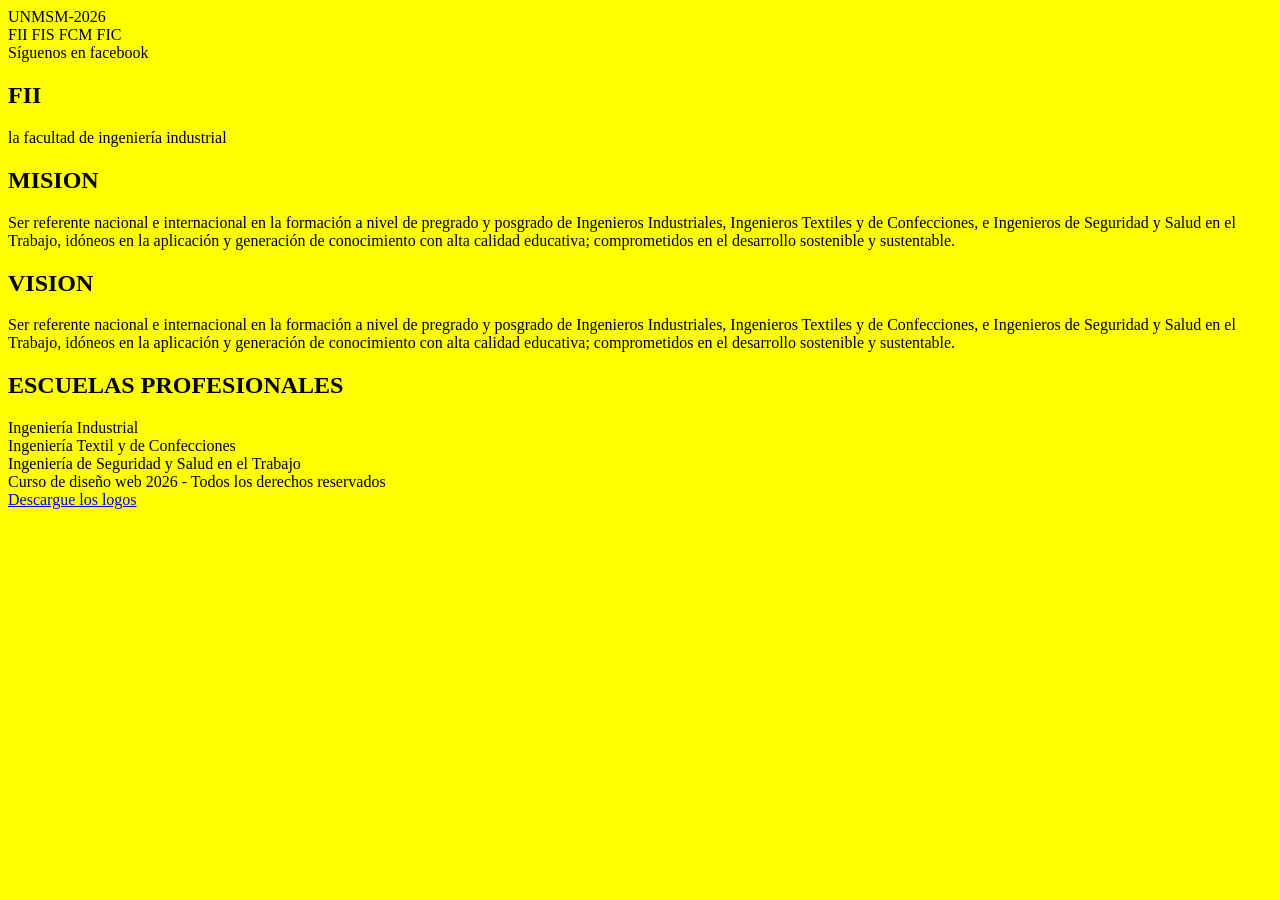
<file: ejemplo 1/index.html>
<!-- El doctype le indica al navegador el tipo de documento (en este caso HTML5) -->
<!doctype html>

<!-- HTML es la raíz de todo documento HTML-->
<html lang="es">
  <head>
    <!-- En <head></head> se agrega información necesaria para el navegador pero que no se visualiza en la página web. -->
    <meta charset="utf8" />
    <meta name="description" content="Bienvenidos a mi página web" />
    <link rel="icon" href="logo.jpeg" />
    <!-- icono de la página web -->
    <link rel="stylesheet" href="styles.css" />
    <!-- llama a los estilos -->
  
    <title>Bienvenidos a mi página web</title>
    <!-- título de la página -->
  </head>
  <body>
    <!-- se agrega toda la información que 
          ven en la página web -->

    <header>
      UNMSM-2026
      <!-- cabecera o el contenido de una página web -->
    </header>

    <nav>FII FIS FCM FIC</nav> <!-- nav es un contenido de navegación -->

    <aside>Síguenos en facebook</aside> <!-- aside es un contenido que está al margen de la página web -->

    <main> <!-- main es el contenido principal de la página web -->
      <!-- cabecera o el contenido de una página web  -->
      <article> <!-- article es un contenido independiente de la página web -->
        <!-- H es de heading -->
        <h1>FII</h1>
        <p>la facultad de ingeniería industrial</p>

        <section> <!-- section es una sección de contenido -->
          <h2>MISION</h2> <!-- h2 es un título de segundo nivel -->
          <p>
            Ser referente nacional e internacional en la formación a nivel de
            pregrado y posgrado de Ingenieros Industriales, Ingenieros Textiles
            y de Confecciones, e Ingenieros de Seguridad y Salud en el Trabajo,
            idóneos en la aplicación y generación de conocimiento con alta
            calidad educativa; comprometidos en el desarrollo sostenible y
            sustentable.
          </p>
          <h2>VISION</h2>
          <p>
            Ser referente nacional e internacional en la formación a nivel de
            pregrado y posgrado de Ingenieros Industriales, Ingenieros Textiles
            y de Confecciones, e Ingenieros de Seguridad y Salud en el Trabajo,
            idóneos en la aplicación y generación de conocimiento con alta
            calidad educativa; comprometidos en el desarrollo sostenible y
            sustentable.
          </p>
        </section>

        <section>
          <h2>ESCUELAS PROFESIONALES</h2> <!-- h2 es un título de segundo nivel -->

          <div class="grid"> <!-- grid es una clase que se utiliza para crear un diseño de cuadrícula -->
            <div class="item">Ingeniería Industrial</div>
            <div class="item">Ingeniería Textil y de Confecciones</div>
            <div class="item">Ingeniería de Seguridad y Salud en el Trabajo</div>
          </div>
       
        
        </section>
  <!--RECORDANDO: LOS TÍTULOS DE NIVEL 3 A NIVEL 6 NO SE 
  UTILIZAN EN EL CURSO DE DISEÑO WEB 2026, POR LO QUE SE HAN COMENTADO
   PARA QUE NO SE MUESTREN EN LA PÁGINA WEB. -->
        <!-- <h3>Título de tercer nivel</h3>
        <h4>Título de cuarto nivel</h4>
        <h5>Título de quinto nivel</h5>
        <h6>Título de sexto nivel (último)</h6> -->
      </article>
    </main>

    <footer>Curso de diseño web 2026 - Todos los derechos reservados</footer> <!-- footer es el pie de página -->   

    <a class="button s-to-center" download="" href="unmsm.jpeg"   
      >Descargue los logos</a> 
      <!-- a es un enlace, download es un atributo que indica que 
       se descargará el archivo, href es un atributo que indica la ruta del archivo -->

       
  </body>
</html>
</file>
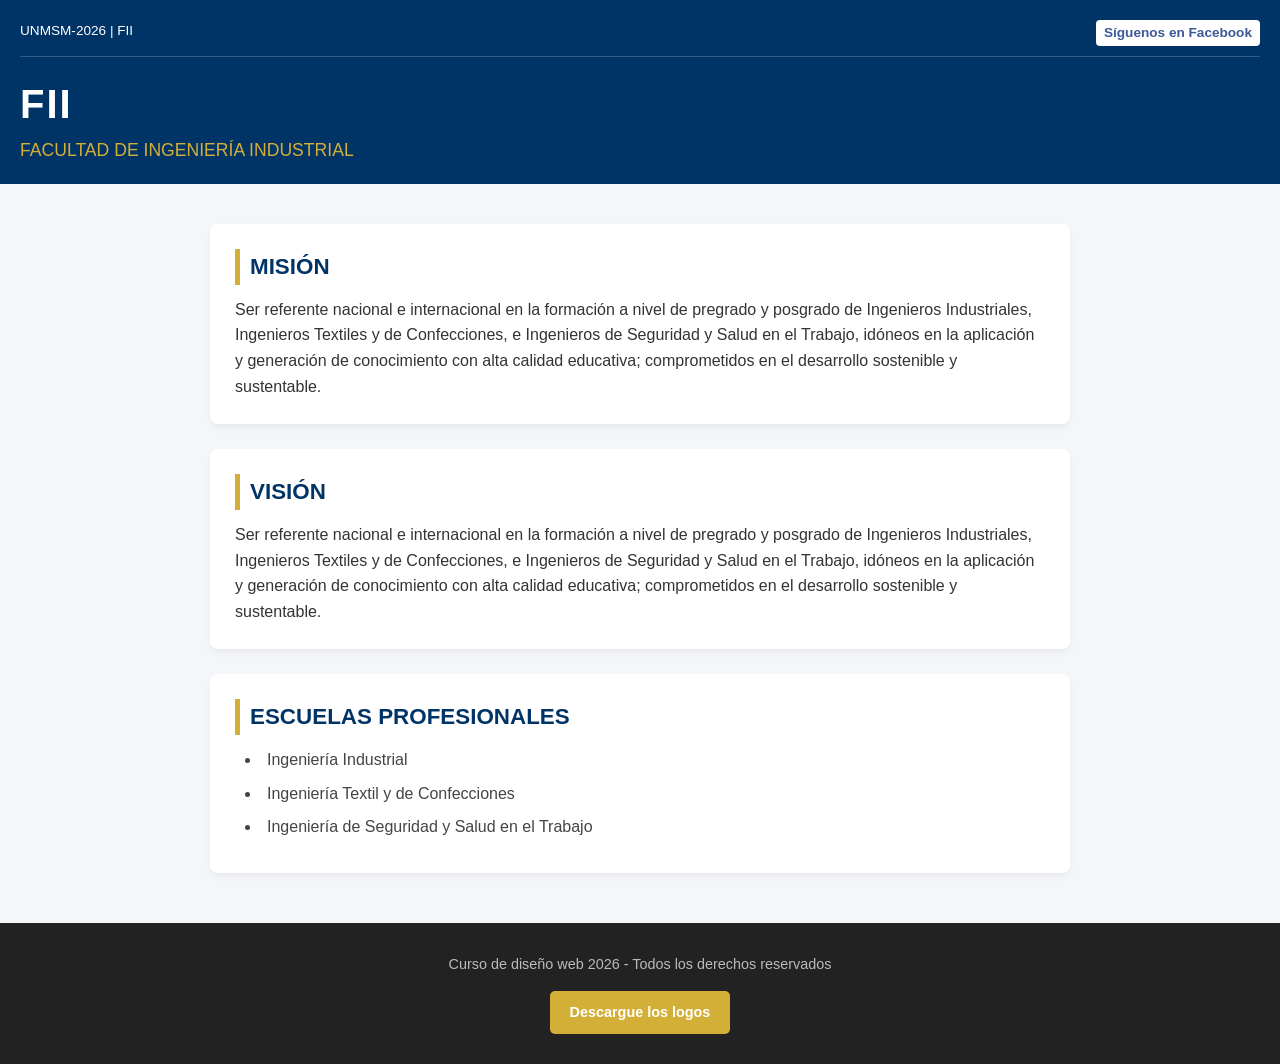
<file: ejemplo nav/index.html>
<!DOCTYPE html>
<html lang="es">
<head>
  <meta charset="UTF-8">
  <meta name="viewport" content="width=device-width, initial-scale=1.0">
  <title>FII - UNMSM 2026</title>
  <link rel="stylesheet" href="styles.css">
</head>
<body>

  <!-- Encabezado de la página -->
  <header class="main-header">
    <div class="header-top">
      <span>UNMSM-2026 | FII</span>
      <a href="#" class="fb-link">Síguenos en Facebook</a>
    </div>
    <div class="header-brand">
      <h1>FII</h1>
      <p>Facultad de Ingeniería Industrial</p>
    </div>
  </header>


  <!-- Contenido principal -->
  <main class="content-container">
    
    <section class="info-section">
      <h2>Misión</h2>
      <p>Ser referente nacional e internacional en la formación a nivel de pregrado y posgrado de Ingenieros Industriales, Ingenieros Textiles y de Confecciones, e Ingenieros de Seguridad y Salud en el Trabajo, idóneos en la aplicación y generación de conocimiento con alta calidad educativa; comprometidos en el desarrollo sostenible y sustentable.</p>
    </section>

    <section class="info-section">
      <h2>Visión</h2>
      <p>Ser referente nacional e internacional en la formación a nivel de pregrado y posgrado de Ingenieros Industriales, Ingenieros Textiles y de Confecciones, e Ingenieros de Seguridad y Salud en el Trabajo, idóneos en la aplicación y generación de conocimiento con alta calidad educativa; comprometidos en el desarrollo sostenible y sustentable.</p>
    </section>

    <section class="info-section">
      <h2>Escuelas Profesionales</h2>
      <ul class="schools-list">
        <li>Ingeniería Industrial</li>
        <li>Ingeniería Textil y de Confecciones</li>
        <li>Ingeniería de Seguridad y Salud en el Trabajo</li>
      </ul>
    </section>

  </main>

 
  <!-- Pie de página -->
  <footer class="main-footer">
    <p>Curso de diseño web 2026 - Todos los derechos reservados</p>
    <a href="#" class="download-btn">Descargue los logos</a>
  </footer>

</body>
</html>
</file>
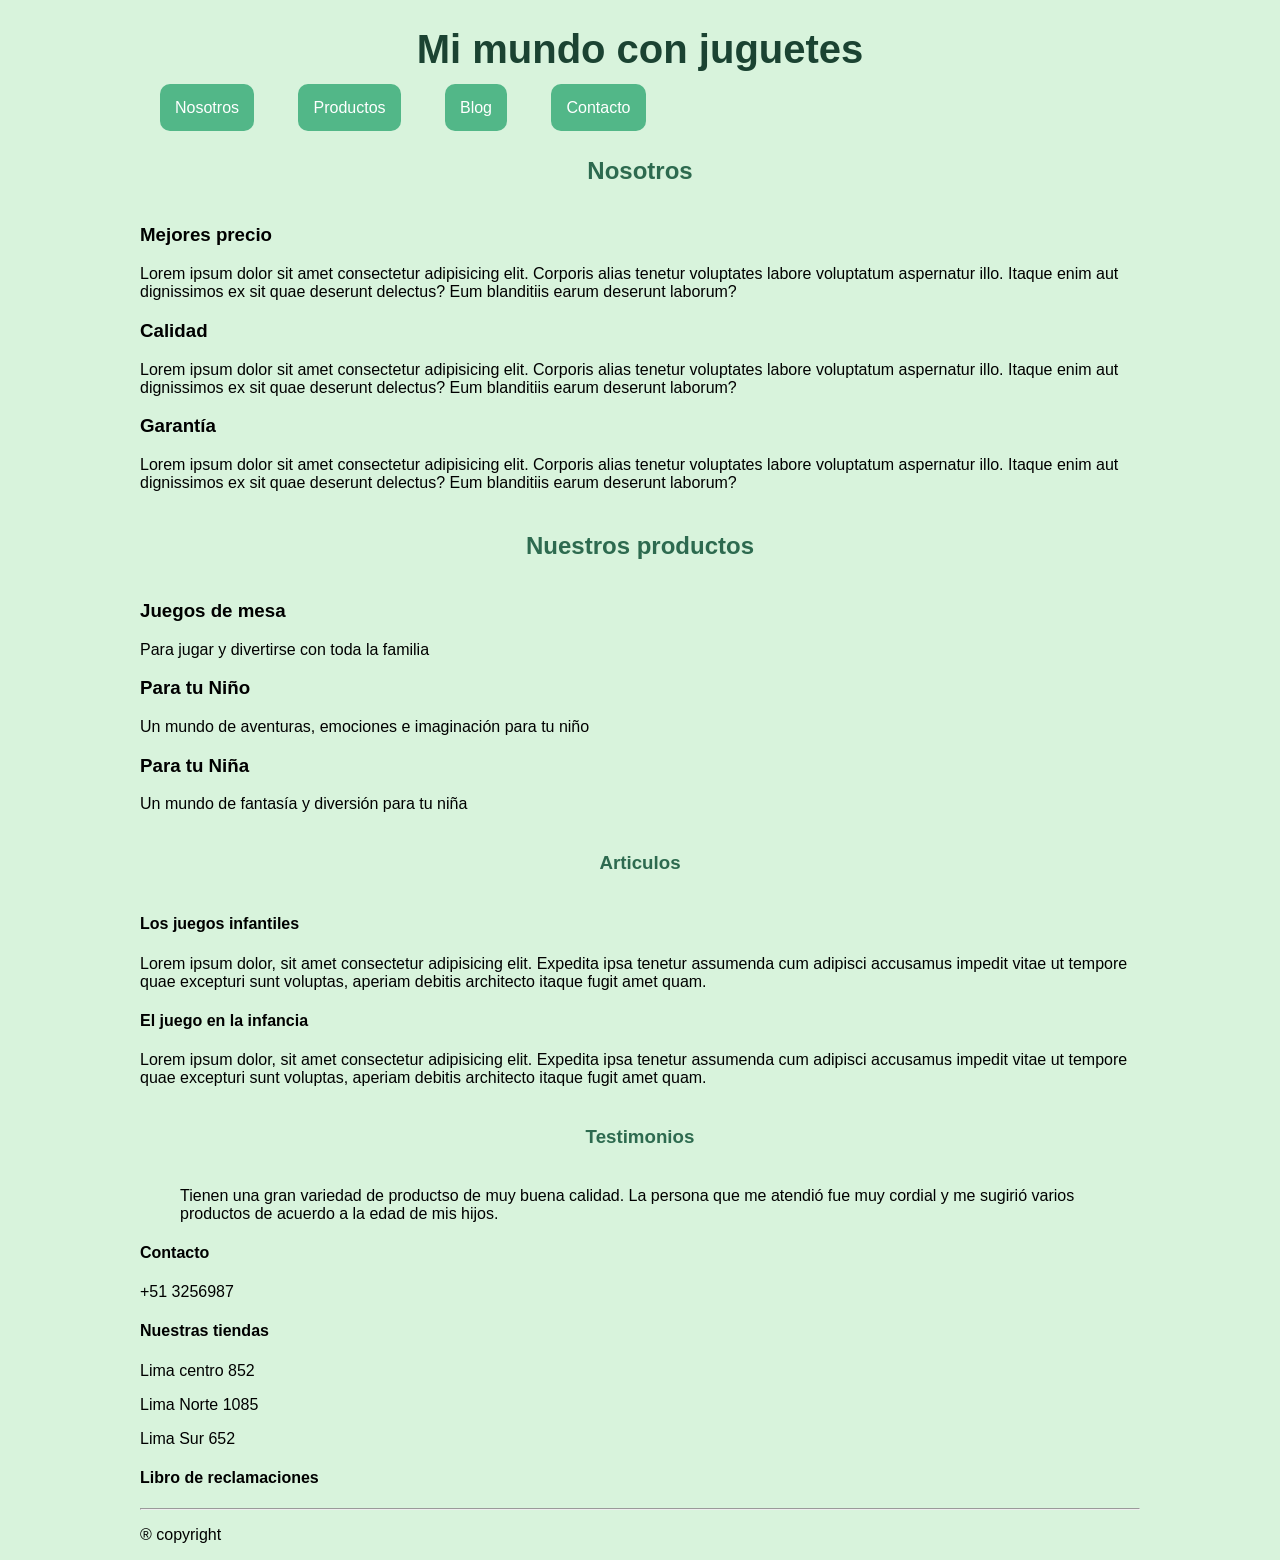
<file: guia-1/index.html>
<!doctype html>
<html lang="en">
  <head>
    <meta charset="UTF-8" />
    <meta name="viewport" content="width=device-width, initial-scale=1" />
    <title>Mi mundo con juguetes</title>
    <link href="css/style.css" rel="stylesheet" />
  </head>
  <body>
    <h1 class="title">Mi mundo con juguetes</h1>

    <nav>
      <a href="Nosotros.html">Nosotros</a>
      <a href="Productos.html">Productos</a>
      <a href="Blog.html">Blog</a>
      <a href="#contacto">Contacto</a>
    </nav>

    <h2 class="subtitle">Nosotros</h2>

    <h3>Mejores precio</h3>
    <p>
      Lorem ipsum dolor sit amet consectetur adipisicing elit. Corporis alias
      tenetur voluptates labore voluptatum aspernatur illo. Itaque enim aut
      dignissimos ex sit quae deserunt delectus? Eum blanditiis earum deserunt
      laborum?
    </p>

    <h3>Calidad</h3>
    <p>
      Lorem ipsum dolor sit amet consectetur adipisicing elit. Corporis alias
      tenetur voluptates labore voluptatum aspernatur illo. Itaque enim aut
      dignissimos ex sit quae deserunt delectus? Eum blanditiis earum deserunt
      laborum?
    </p>

    <h3>Garantía</h3>
    <p>
      Lorem ipsum dolor sit amet consectetur adipisicing elit. Corporis alias
      tenetur voluptates labore voluptatum aspernatur illo. Itaque enim aut
      dignissimos ex sit quae deserunt delectus? Eum blanditiis earum deserunt
      laborum?
    </p>

    <h2 class="subtitle">Nuestros productos</h2>

    <h3>Juegos de mesa</h3>
    <p>Para jugar y divertirse con toda la familia</p>

    <h3>Para tu Niño</h3>
    <p>Un mundo de aventuras, emociones e imaginación para tu niño</p>

    <h3>Para tu Niña</h3>
    <p>Un mundo de fantasía y diversión para tu niña</p>

    <h3 class="subtitle">Articulos</h3>

    <h4>Los juegos infantiles</h4>
    <p>
      Lorem ipsum dolor, sit amet consectetur adipisicing elit. Expedita ipsa
      tenetur assumenda cum adipisci accusamus impedit vitae ut tempore quae
      excepturi sunt voluptas, aperiam debitis architecto itaque fugit amet
      quam.
    </p>

    <h4>El juego en la infancia</h4>
    <p>
      Lorem ipsum dolor, sit amet consectetur adipisicing elit. Expedita ipsa
      tenetur assumenda cum adipisci accusamus impedit vitae ut tempore quae
      excepturi sunt voluptas, aperiam debitis architecto itaque fugit amet
      quam.
    </p>

    <h3 class="subtitle">Testimonios</h3>
    <blockquote cite="">
      Tienen una gran variedad de productso de muy buena calidad. La persona que
      me atendió fue muy cordial y me sugirió varios productos de acuerdo a la
      edad de mis hijos.
    </blockquote>

    <h4 id="contacto">Contacto</h4>
    <p>+51 3256987</p>

    <h4>Nuestras tiendas</h4>
    <p>Lima centro 852</p>
    <p>Lima Norte 1085</p>
    <p>Lima Sur 652</p>

    <h4>Libro de reclamaciones</h4>

    <hr />

    <p>&reg copyright</p>
  </body>
</html>
</file>
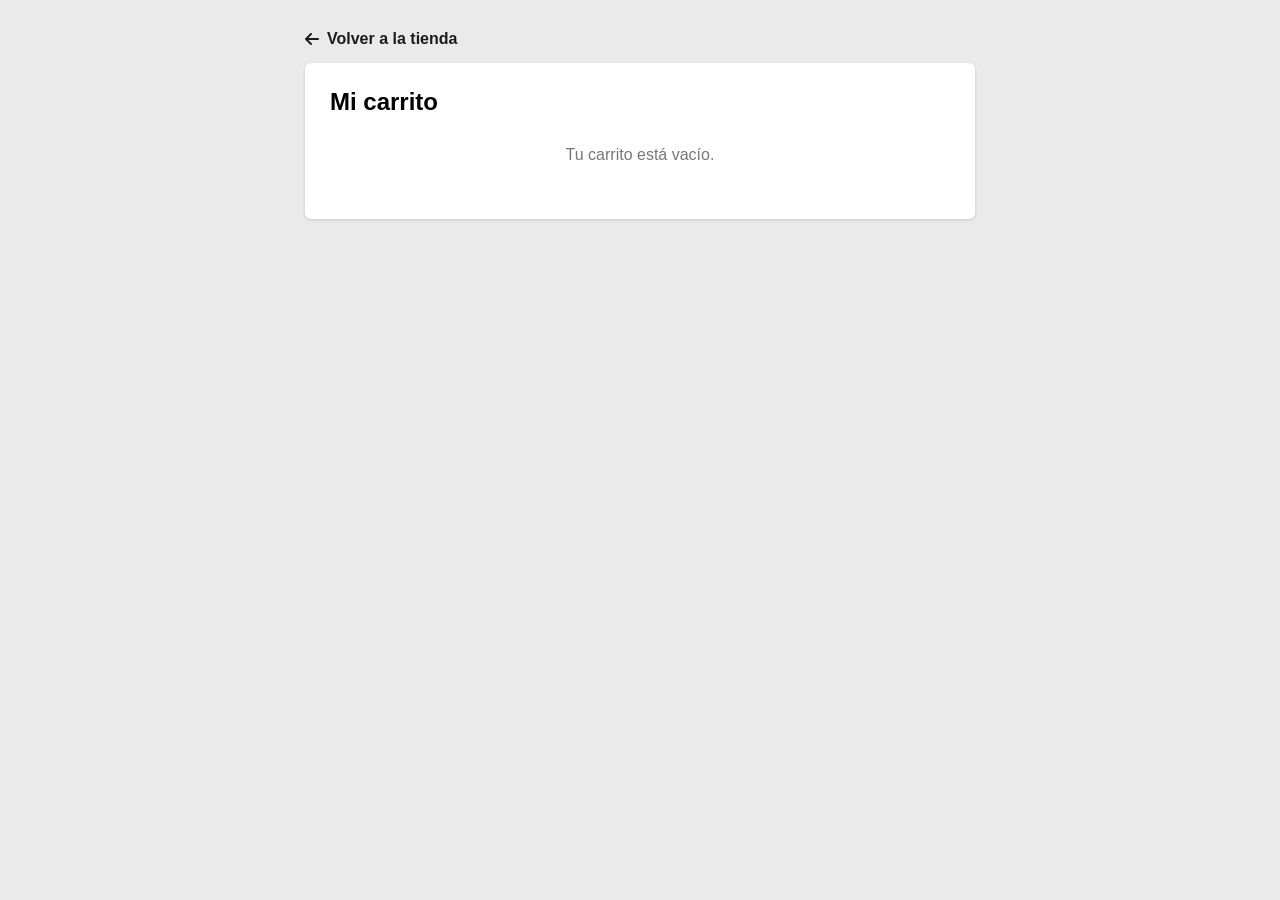
<file: clase-3/cart.html>
<!doctype html>
<html lang="es">
  <head>
    <meta charset="UTF-8" />
    <meta name="viewport" content="width=device-width, initial-scale=1.0" />
    <title>Carrito - Mercado Free!</title>
    <link
      rel="stylesheet"
      href="https://cdnjs.cloudflare.com/ajax/libs/font-awesome/6.5.1/css/all.min.css"
    />
    <link rel="stylesheet" href="css/style.css" />
  </head>
  <body>
    <div class="simple-page">
      <a class="back-link" href="index.html"
        ><i class="fa-solid fa-arrow-left"></i> Volver a la tienda</a
      >

      <div class="simple-card">
        <h2>Mi carrito</h2>
        <div id="cart-items"></div>
        <div id="cart-total" class="cart-total" style="display: none">
          <span>Total</span>
          <span id="cart-total-value"></span>
        </div>
      </div>
    </div>

    <script src="scripts/script.js"></script>
    <script>
      function renderCart() {
        const cart = getCart();
        const itemsContainer = document.getElementById("cart-items");
        const totalBox = document.getElementById("cart-total");
        const totalValue = document.getElementById("cart-total-value");

        const ids = Object.keys(cart).map(Number);

        if (ids.length === 0) {
          itemsContainer.innerHTML = `<div class="empty-cart">Tu carrito está vacío.</div>`;
          totalBox.style.display = "none";
          return;
        }

        const items = PRODUCTS.filter((p) => ids.includes(p.id));

        itemsContainer.innerHTML = items
          .map((p) => {
            const qty = cart[p.id];
            return `
      <div class="cart-item">
        <img src="${p.img}" alt="${p.name}">
        <div>
          <div>${p.name}</div>
          <div class="cart-item-price">${formatPrice(p.price)} c/u</div>
        </div>
        <div class="qty-control">
          <button class="qty-btn minus" data-id="${p.id}">−</button>
          <span class="qty-value">${qty}</span>
          <button class="qty-btn plus" data-id="${p.id}">+</button>
        </div>
        <div class="cart-item-subtotal">${formatPrice(p.price * qty)}</div>
        <button class="remove-btn" data-id="${p.id}">Quitar</button>
      </div>`;
          })
          .join("");

        itemsContainer.querySelectorAll(".remove-btn").forEach((btn) => {
          btn.addEventListener("click", () => {
            removeFromCart(Number(btn.dataset.id));
            renderCart();
          });
        });
        itemsContainer.querySelectorAll(".qty-btn.plus").forEach((btn) => {
          btn.addEventListener("click", () => {
            increaseQty(Number(btn.dataset.id));
            renderCart();
          });
        });
        itemsContainer.querySelectorAll(".qty-btn.minus").forEach((btn) => {
          btn.addEventListener("click", () => {
            decreaseQty(Number(btn.dataset.id));
            renderCart();
          });
        });

        const total = items.reduce((sum, p) => sum + p.price * cart[p.id], 0);
        totalValue.textContent = formatPrice(total);
        totalBox.style.display = "flex";
      }

      renderCart();
    </script>
  </body>
</html>
</file>
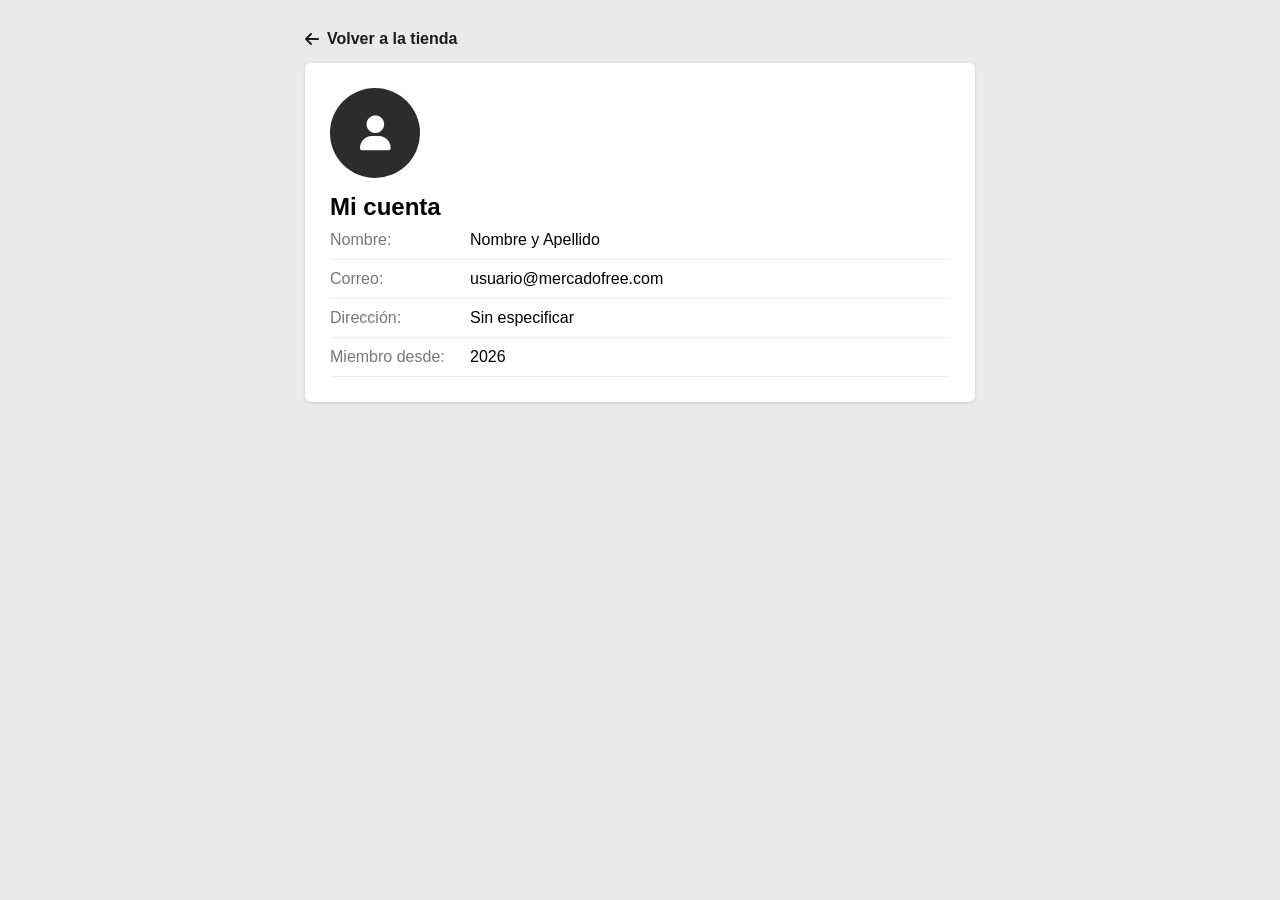
<file: clase-3/user.html>
<!doctype html>
<html lang="es">
  <head>
    <meta charset="UTF-8" />
    <meta name="viewport" content="width=device-width, initial-scale=1.0" />
    <title>Mi cuenta - Mercado Free!</title>
    <link
      rel="stylesheet"
      href="https://cdnjs.cloudflare.com/ajax/libs/font-awesome/6.5.1/css/all.min.css"
    />
    <link rel="stylesheet" href="css/style.css" />
  </head>
  <body>
    <div class="simple-page">
      <a class="back-link" href="index.html"
        ><i class="fa-solid fa-arrow-left"></i> Volver a la tienda</a
      >

      <div class="simple-card">
        <div class="user-avatar"><i class="fa-solid fa-user"></i></div>
        <h2>Mi cuenta</h2>
        <div class="user-field">
          <span>Nombre:</span><span>Nombre y Apellido</span>
        </div>
        <div class="user-field">
          <span>Correo:</span><span>usuario@mercadofree.com</span>
        </div>
        <div class="user-field">
          <span>Dirección:</span><span>Sin especificar</span>
        </div>
        <div class="user-field">
          <span>Miembro desde:</span><span>2026</span>
        </div>
      </div>
    </div>
  </body>
</html>
</file>
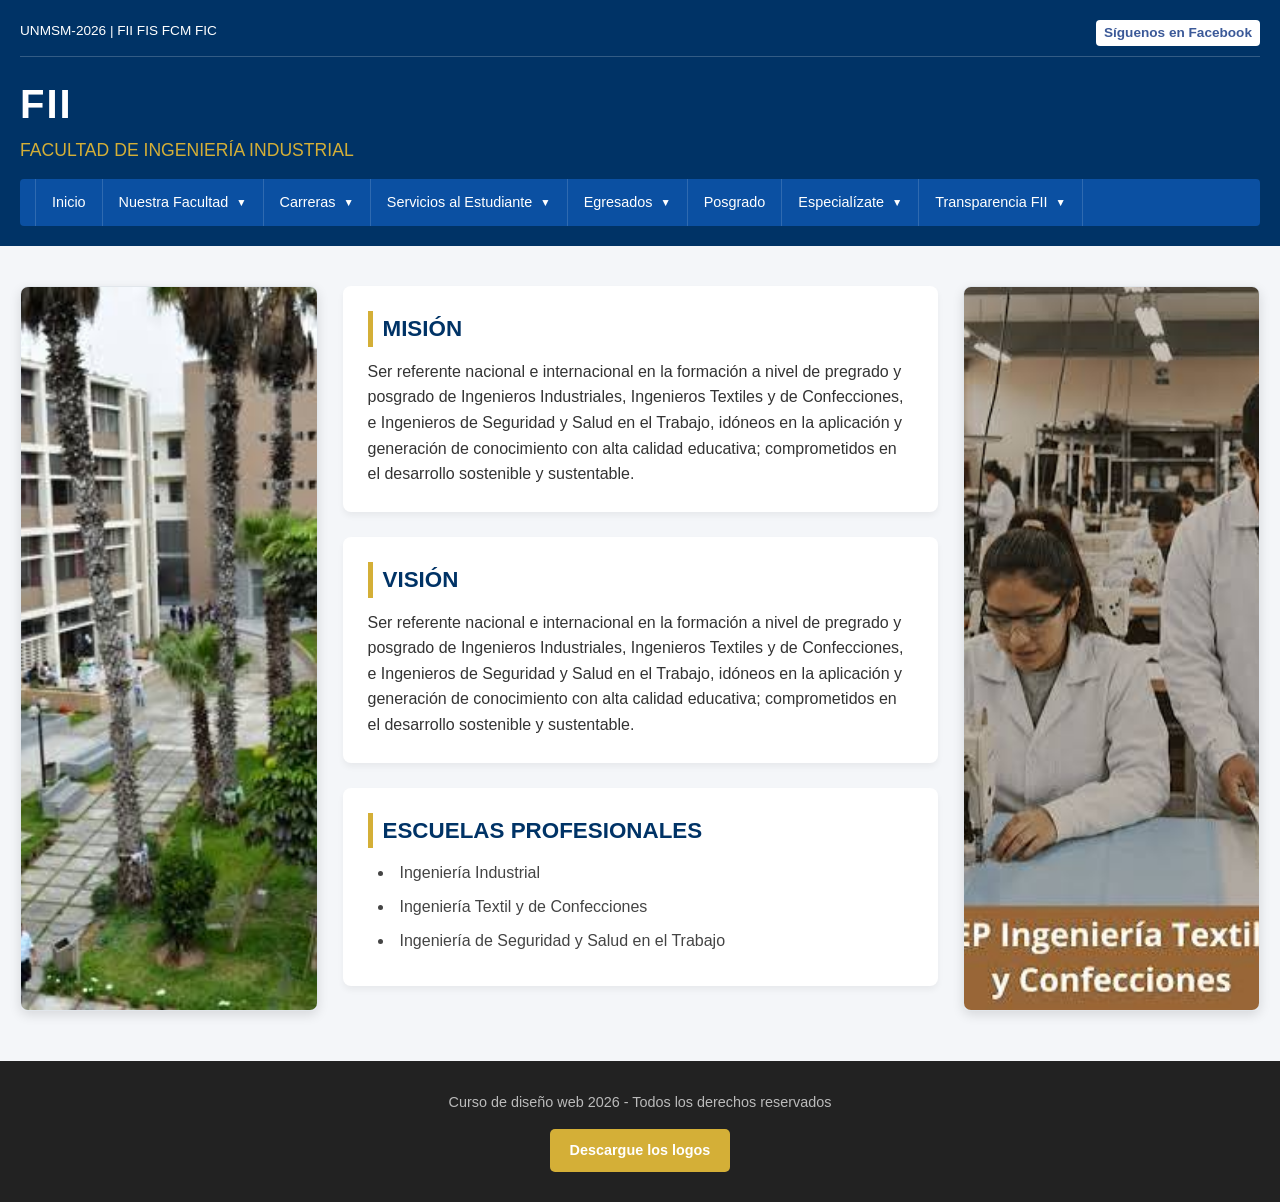
<file: ejemplo nav/index2.html>
<!DOCTYPE html>
<html lang="es">
<head>
  <meta charset="UTF-8">
  <meta name="viewport" content="width=device-width, initial-scale=1.0">
  <title>FII - UNMSM 2026</title>
  <!-- Enlace al archivo de estilos CSS externo -->
  <link rel="stylesheet" href="styles2.css">
</head>
<body>

  <!-- Encabezado de la página -->
  <header class="main-header">
    <div class="header-top">
      <span>UNMSM-2026 | FII FIS FCM FIC</span>
      <a href="#" class="fb-link">Síguenos en Facebook</a>
    </div>
    <div class="header-brand">
      <h1>FII</h1>
      <p>Facultad de Ingeniería Industrial</p>
    </div>


     <nav class="navbar">
      <!-- Contenedor para los enlaces del menú -->
      <div class="nav-links">
        <a href="#" class="nav-item">Inicio</a>
        <a href="#" class="nav-item dropdown">Nuestra Facultad <span>▼</span></a>
        <a href="#" class="nav-item dropdown">Carreras <span>▼</span></a>
        <a href="#" class="nav-item dropdown">Servicios al Estudiante <span>▼</span></a>
        <a href="#" class="nav-item dropdown">Egresados <span>▼</span></a>
        <a href="#" class="nav-item">Posgrado</a>
        <a href="#" class="nav-item dropdown">Especialízate <span>▼</span></a>
        <a href="#" class="nav-item dropdown">Transparencia FII <span>▼</span></a>
      </div>

      
    </nav>



  </header>

  <!-- Contenedor general en formato de columnas -->
  <main class="page-layout">

    <!-- COLUMNA 1: Tarjetas de Información -->
    <div class="column-text">
      
      <section class="info-section">
        <h2>Misión</h2>
        <p>Ser referente nacional e internacional en la formación a nivel de pregrado y posgrado de Ingenieros Industriales, Ingenieros Textiles y de Confecciones, e Ingenieros de Seguridad y Salud en el Trabajo, idóneos en la aplicación y generación de conocimiento con alta calidad educativa; comprometidos en el desarrollo sostenible y sustentable.</p>
      </section>

      <section class="info-section">
        <h2>Visión</h2>
        <p>Ser referente nacional e internacional en la formación a nivel de pregrado y posgrado de Ingenieros Industriales, Ingenieros Textiles y de Confecciones, e Ingenieros de Seguridad y Salud en el Trabajo, idóneos en la aplicación y generación de conocimiento con alta calidad educativa; comprometidos en el desarrollo sostenible y sustentable.</p>
      </section>

      <section class="info-section">
        <h2>Escuelas Profesionales</h2>
        <ul class="schools-list">
          <li>Ingeniería Industrial</li>
          <li>Ingeniería Textil y de Confecciones</li>
          <li>Ingeniería de Seguridad y Salud en el Trabajo</li>
        </ul>
      </section>

    </div>

  <!-- COLUMNA IZQUIERDA: Primera Imagen (Campus) -->
    <div class="column-image left-image">
      <img src="imagen1.jpeg" alt="Campus de la Facultad de Ingeniería Industrial - UNMSM">
    </div>

    <!-- COLUMNA DERECHA: Segunda Imagen (Laboratorio) -->
    <div class="column-image right-image">
      <img src="imagen2.jpeg" alt="Laboratorio de Textil FII UNMSM">
    </div>

  </main>

  <!-- Pie de página -->
  <footer class="main-footer">
    <p>Curso de diseño web 2026 - Todos los derechos reservados</p>
    <a href="#" class="download-btn">Descargue los logos</a>
  </footer>

</body>
</html>
</file>
<file: ejemplo 1/styles.css>
html {
    background: yellow;
}
</file>
<file: ejemplo nav/styles.css>
/* Configuración General */
* {
  margin: 0;                /* Elimina los márgenes externos que los navegadores ponen por defecto */
  padding: 0;               /* Elimina el espacio interno que los navegadores ponen por defecto */
  box-sizing: border-box;   /* Hace que el tamaño total del elemento incluya el padding y el borde, evitando que se deforme */
}

body {
  font-family: 'Segoe UI', Tahoma, Geneva, Verdana, sans-serif; /* Define la tipografía de la página; usa las siguientes si la primera no existe */
  background-color: #f4f6f9; /* Aplica un color gris claro muy suave de fondo para descansar la vista */
  color: #333;               /* Establece un color gris oscuro casi negro para todo el texto principal */
  line-height: 1.6;          /* Ajusta la separación o espacio vertical entre líneas de texto para mejorar la lectura */
}

/* Encabezado */
.main-header {
  background-color: #003366; /* Aplica el color azul oscuro académico al fondo del encabezado */
  color: white;              /* Hace que todos los textos dentro del encabezado sean de color blanco */
  padding: 20px;             /* Añade 20 píxeles de espacio interno alrededor de todo el contenido del encabezado */
}

.header-top {
  display: flex;             /* Activa el modo de caja flexible para alinear sus elementos hijos en una fila */
  justify-content: space-between; /* Empuja el texto a la izquierda y el enlace de Facebook a la derecha, dejando espacio al centro */
  font-size: 0.85rem;        /* Reduce un poco el tamaño de la letra para esta barra superior secundaria */
  border-bottom: 1px solid rgba(255, 255, 255, 0.2); /* Dibuja una línea divisoria blanca muy delgada y semitransparente abajo */
  padding-bottom: 10px;      /* Añade espacio entre el texto y la línea blanca que acabamos de crear */
  margin-bottom: 15px;       /* Añade una separación externa abajo para alejarse del título principal (FII) */
}

.fb-link {
  color: #3b5998;            /* Pone el texto del enlace de color azul característico de Facebook */
  background: white;         /* Coloca un fondo blanco detrás del texto para que parezca un botón o etiqueta */
  padding: 2px 8px;          /* Añade 2px de espacio arriba/abajo y 8px a los lados para darle forma al fondo */
  border-radius: 4px;        /* Redondea sutilmente las esquinas del fondo blanco */
  text-decoration: none;     /* Quita la línea subrayada que traen los enlaces por defecto */
  font-weight: bold;         /* Hace que la letra se vea más gruesa (negrita) */
}

.header-brand h1 {
  font-size: 2.5rem;         /* Define un tamaño de letra grande para las siglas principales "FII" */
  letter-spacing: 2px;       /* Añade un espacio extra de 2 píxeles entre cada letra para darle un estilo moderno */
}

.header-brand p {
  font-size: 1.1rem;         /* Establece el tamaño de letra para el subtítulo "Facultad de Ingeniería Industrial" */
  text-transform: uppercase; /* Convierte automáticamente todo este texto a letras MAYÚSCULAS */
  color: #d4af37;            /* Aplica el color dorado institucional al subtítulo */
}

/* Contenedor Principal */
.content-container {
  max-width: 900px;          /* Limita el ancho máximo que puede tener el contenido a 900 píxeles para que no se estire demasiado */
  margin: 40px auto;         /* Centra el contenedor en la pantalla (auto a los lados) y le da 40px de espacio arriba y abajo */
  padding: 0 20px;           /* Añade un colchón de 20px a los lados para que el contenido no choque con los bordes en celulares */
}

.info-section {
  background: white;         /* Hace que el fondo de cada tarjeta o sección sea de color blanco puro */
  padding: 25px;             /* Añade 25 píxeles de espacio interno para alejar el texto de los bordes de la caja */
  margin-bottom: 25px;       /* Crea una separación externa hacia abajo para distanciar una caja de la siguiente */
  border-radius: 8px;        /* Redondea las cuatro esquinas de la caja blanca para que se vea moderna y suave */
  box-shadow: 0 4px 6px rgba(0, 0, 0, 0.05); /* Agrega una sombra muy ligera y sutil abajo para darle profundidad */
}

.info-section h2 {
  color: #003366;            /* Pone los títulos de las secciones ("MISIÓN", "VISIÓN") en azul oscuro */
  margin-bottom: 12px;       /* Añade espacio abajo del título para separarlo del párrafo que viene después */
  border-left: 5px solid #d4af37; /* Crea la columna o barra vertical dorada de 5px de grosor a la izquierda del título */
  padding-left: 10px;        /* Desplaza el texto del título 10px a la derecha para que no toque la barra dorada */
  text-transform: uppercase; /* Convierte los títulos automáticamente a letras MAYÚSCULAS */
  font-size: 1.4rem;         /* Define el tamaño de letra para el título de las secciones */
}

/* Lista de Escuelas */
.schools-list {
  list-style-position: inside; /* Mueve los puntitos de la lista hacia adentro para que queden alineados con el texto */
  padding-left: 10px;        /* Añade una ligera sangría a toda la lista hacia la derecha */
}

.schools-list li {
  margin-bottom: 8px;       /* Separa cada uno de los elementos de la lista hacia abajo para que no queden amontonados */
  font-weight: 500;          /* Le da un grosor intermedio a la letra de la lista (semi-negrita) */
  color: #444;               /* Pone el texto de la lista en un gris un poco más oscuro que el párrafo común */
}

/* Pie de Página */
.main-footer {
  background-color: #222;    /* Aplica un color gris oscuro casi negro al fondo del pie de página */
  color: #bbb;               /* Pone las letras en un gris claro para que contrasten bien y no lastimen la vista */
  text-align: center;        /* Centra de manera horizontal todos los textos y elementos que estén dentro */
  padding: 30px 20px;        /* Añade 30px de espacio arriba/abajo y 20px a los lados dentro del pie de página */
  margin-top: 50px;          /* Separa el pie de página del contenido de arriba para que no se peguen */
  font-size: 0.9rem;         /* Reduce un poco el tamaño de la tipografía para los créditos */
}

.download-btn {
  display: inline-block;     /* Permite aplicar márgenes y paddings a este enlace como si fuera una caja de bloque */
  margin-top: 15px;          /* Separa el botón hacia abajo del texto de derechos de autor */
  color: white;              /* Pone el texto del botón en color blanco */
  background-color: #d4af37; /* Pinta el fondo del botón con el color dorado institucional */
  padding: 10px 20px;        /* Le da volumen al botón añadiendo 10px de espacio arriba/abajo y 20px a los lados */
  text-decoration: none;     /* Elimina el subrayado de texto clásico de los enlaces */
  border-radius: 5px;        /* Redondea las esquinas del botón */
  font-weight: bold;         /* Hace que la letra del botón sea gruesa y llamativa */
  transition: background 0.3s; /* Suaviza la transición de color cuando pasas el cursor del ratón sobre él */
}

.download-btn:hover {
  background-color: #b5922e; /* Cambia el botón a un dorado más oscuro cuando pones el cursor encima (efecto visual) */
}
</file>
<file: guia-1/css/style.css>
body {
  font-family: sans-serif;
  background-color: #d8f3dc;
  max-width: 1000px;
  margin: auto;
}

.title {
  color: #1b4332;
  font-size: 40px;
  font-weight: 800;
  text-align: center;
}

nav {
  width: 100%;
  margin: auto;
}

a {
  text-decoration: none;
  padding: 15px;
  margin: 20px;
  background-color: #52b788;
  color: white;
  border-radius: 10px;
}

.subtitle {
  text-align: center;
  padding: 20px;
  color: #2d6a4f;
}
</file>
<file: clase-3/css/style.css>
* {
  box-sizing: border-box;
  margin: 0;
  padding: 0;
}
body {
  font-family: Arial, sans-serif;
  background: #eaeaea;
}

a {
  text-decoration: none;
  color: inherit;
}

/* ===== CONTENEDOR PRINCIPAL: GRID (index) ===== */
.page {
  display: grid;
  grid-template-columns: 1fr 260px;
  grid-template-rows: auto auto auto auto;
  gap: 15px;
  grid-template-areas:
    "header   header"
    "nav      nav"
    "products aside"
    "footer   footer";
  max-width: 1100px;
  margin: 15px auto;
  padding: 0 15px;
}

/* ===== HEADER ===== */
.header {
  grid-area: header;
  display: grid;
  grid-template-columns: auto 1fr auto;
  align-items: center;
  gap: 20px;
  background: #1c1c1c;
  color: white;
  padding: 15px 20px;
  border-radius: 6px;
}
.logo-box {
  background: #333;
  color: #aaa;
  padding: 10px 20px;
  border-radius: 4px;
  font-size: 0.8rem;
}
.brand {
  font-size: 1.4rem;
  font-weight: bold;
}
.header-right {
  display: flex;
  align-items: center;
  gap: 15px;
}
.search-bar {
  width: 100%;
  max-width: 400px;
  padding: 8px 12px;
  border-radius: 20px;
  border: none;
}
.icons {
  display: flex;
  align-items: center;
  gap: 12px;
  font-size: 1.3rem;
}
.icons a {
  position: relative;
  cursor: pointer;
}
.cart-badge {
  position: absolute;
  top: -8px;
  right: -10px;
  background: #e63946;
  color: white;
  font-size: 0.65rem;
  border-radius: 50%;
  width: 18px;
  height: 18px;
  display: flex;
  align-items: center;
  justify-content: center;
  font-weight: bold;
}

/* ===== NAV (categorías) ===== */
.nav {
  grid-area: nav;
  display: grid;
  grid-template-columns: repeat(5, 1fr);
  gap: 10px;
}
.nav button {
  background: #2c2c2c;
  color: white;
  border: none;
  cursor: pointer;
  text-align: center;
  padding: 12px;
  border-radius: 6px;
  font-weight: bold;
  font-size: 0.9rem;
}
.nav button.active {
  background: #e63946;
}

/* ===== PRODUCTOS ===== */
.products {
  grid-area: products;
  display: grid;
  grid-template-columns: repeat(3, 1fr);
  gap: 15px;
  align-content: start;
}
.card {
  background: white;
  border-radius: 6px;
  padding: 15px;
  display: grid;
  grid-template-rows: 140px auto auto auto auto;
  gap: 8px;
  box-shadow: 0 1px 3px rgba(0, 0, 0, 0.15);
}
.card img {
  width: 100%;
  height: 140px;
  object-fit: cover;
  border-radius: 4px;
  background: #ddd;
}
.card .price {
  font-size: 1.2rem;
  font-weight: bold;
}
.card .name {
  font-size: 0.85rem;
  color: #444;
}
.card .shipping {
  font-size: 0.75rem;
  color: green;
}
.card .add-btn {
  background: #1c1c1c;
  color: white;
  border: none;
  border-radius: 4px;
  padding: 8px;
  cursor: pointer;
  font-size: 0.8rem;
}
.no-results {
  grid-column: 1 / -1;
  text-align: center;
  color: #777;
  padding: 30px;
  background: white;
  border-radius: 6px;
}

/* ===== CONTROL DE CANTIDAD (+ / -) ===== */
.qty-control {
  display: flex;
  align-items: center;
  justify-content: center;
  gap: 12px;
  background: #f2f2f2;
  border-radius: 4px;
  padding: 6px;
}
.qty-btn {
  background: #1c1c1c;
  color: white;
  border: none;
  border-radius: 4px;
  width: 26px;
  height: 26px;
  font-size: 1rem;
  line-height: 1;
  cursor: pointer;
}
.qty-value {
  font-weight: bold;
  min-width: 16px;
  text-align: center;
}

/* ===== ASIDE (recomendados) ===== */
.aside {
  grid-area: aside;
  background: white;
  border-radius: 6px;
  padding: 15px;
}
.aside h3 {
  margin-bottom: 10px;
  font-size: 1rem;
}
.rec-item {
  display: grid;
  grid-template-columns: 50px 1fr;
  gap: 10px;
  align-items: center;
  padding: 8px 0;
  border-bottom: 1px solid #eee;
  font-size: 0.85rem;
}
.rec-item .thumb {
  width: 50px;
  height: 50px;
  background: #ddd;
  border-radius: 4px;
}
.thumb img {
  width: 100%;
  height: 100%;
}

/* ===== FOOTER ===== */
.footer {
  grid-area: footer;
  text-align: center;
  background: #1c1c1c;
  color: #ccc;
  padding: 12px;
  border-radius: 6px;
  font-size: 0.85rem;
}

/* ===== RESPONSIVE: TABLET ===== */
@media (max-width: 900px) {
  .page {
    grid-template-columns: 1fr;
    grid-template-areas: "header" "nav" "products" "aside" "footer";
  }
  .products {
    grid-template-columns: repeat(2, 1fr);
  }
  .nav {
    grid-template-columns: repeat(3, 1fr);
  }
}

/* ===== RESPONSIVE: MÓVIL ===== */
@media (max-width: 500px) {
  .header {
    grid-template-columns: 1fr;
    text-align: center;
  }
  .header-right {
    flex-direction: column;
  }
  .nav {
    grid-template-columns: repeat(2, 1fr);
  }
  .products {
    grid-template-columns: 1fr;
  }
}

/* ===== PÁGINAS SIMPLES (user / cart) ===== */
.simple-page {
  max-width: 700px;
  margin: 30px auto;
  padding: 0 15px;
}
.simple-card {
  background: white;
  border-radius: 6px;
  padding: 25px;
  box-shadow: 0 1px 3px rgba(0, 0, 0, 0.15);
}
.back-link {
  display: inline-flex;
  align-items: center;
  gap: 8px;
  margin-bottom: 15px;
  color: #1c1c1c;
  font-weight: bold;
  cursor: pointer;
}
.user-avatar {
  width: 90px;
  height: 90px;
  border-radius: 50%;
  background: #2c2c2c;
  color: white;
  display: flex;
  align-items: center;
  justify-content: center;
  font-size: 2.2rem;
  margin-bottom: 15px;
}
.user-field {
  display: grid;
  grid-template-columns: 140px 1fr;
  padding: 10px 0;
  border-bottom: 1px solid #eee;
}
.user-field span:first-child {
  color: #777;
}

.cart-item {
  display: grid;
  grid-template-columns: 60px 1fr auto auto auto;
  gap: 12px;
  align-items: center;
  padding: 12px 0;
  border-bottom: 1px solid #eee;
}
.cart-item img {
  width: 60px;
  height: 60px;
  object-fit: cover;
  border-radius: 4px;
  background: #ddd;
}
.cart-item-price {
  font-size: 0.75rem;
  color: #777;
}
.cart-item-subtotal {
  font-weight: bold;
}
.cart-item .remove-btn {
  background: #e63946;
  color: white;
  border: none;
  border-radius: 4px;
  padding: 8px 12px;
  cursor: pointer;
}

@media (max-width: 600px) {
  .cart-item {
    grid-template-columns: 50px 1fr;
    row-gap: 6px;
  }
}
.cart-total {
  display: flex;
  justify-content: space-between;
  font-size: 1.2rem;
  font-weight: bold;
  margin-top: 15px;
  padding-top: 15px;
  border-top: 2px solid #1c1c1c;
}
.empty-cart {
  text-align: center;
  color: #777;
  padding: 30px 0;
}
</file>
<file: ejemplo nav/styles2.css>
/* Configuración General */
* {
  margin: 0;                /* Elimina los márgenes externos que los navegadores ponen por defecto */
  padding: 0;               /* Elimina el espacio interno que los navegadores ponen por defecto */
  box-sizing: border-box;   /* Hace que el tamaño total del elemento incluya el padding y el borde, evitando que se deforme */
}

body {
  font-family: 'Segoe UI', Tahoma, Geneva, Verdana, sans-serif; /* Define la tipografía de la página; usa las siguientes si la primera no existe */
  background-color: #f4f6f9; /* Aplica un color gris claro muy suave de fondo para descansar la vista */
  color: #333;               /* Establece un color gris oscuro casi negro para todo el texto principal */
  line-height: 1.6;          /* Ajusta la separación o espacio vertical entre líneas de texto para mejorar la lectura */
}

/* Encabezado */
.main-header {
  background-color: #003366; /* Aplica el color azul oscuro académico al fondo del encabezado */
  color: white;              /* Hace que todos los textos dentro del encabezado sean de color blanco */
  padding: 20px;             /* Añade 20 píxeles de espacio interno alrededor de todo el contenido del encabezado */
}

.header-top {
  display: flex;             /* Activa el modo de caja flexible para alinear sus elementos hijos en una fila */
  justify-content: space-between; /* Empuja el texto a la izquierda y el enlace de Facebook a la derecha, dejando espacio al centro */
  font-size: 0.85rem;        /* Reduce un poco el tamaño de la letra para esta barra superior secundaria */
  border-bottom: 1px solid rgba(255, 255, 255, 0.2); /* Dibuja una línea divisoria blanca muy delgada y semitransparente abajo */
  padding-bottom: 10px;      /* Añade espacio entre el texto y la línea blanca que acabamos de crear */
  margin-bottom: 15px;       /* Añade una separación externa abajo para alejarse del título principal (FII) */
}

.fb-link {
  color: #3b5998;            /* Pone el texto del enlace de color azul característico de Facebook */
  background: white;         /* Coloca un fondo blanco detrás del texto para que parezca un botón o etiqueta */
  padding: 2px 8px;          /* Añade 2px de espacio arriba/abajo y 8px a los lados para darle forma al fondo */
  border-radius: 4px;        /* Redondea sutilmente las esquinas del fondo blanco */
  text-decoration: none;     /* Quita la línea subrayada que traen los enlaces por defecto */
  font-weight: bold;         /* Hace que la letra se vea más gruesa (negrita) */
}

.header-brand h1 {
  font-size: 2.5rem;         /* Define un tamaño de letra grande para las siglas principales "FII" */
  letter-spacing: 2px;       /* Añade un espacio extra de 2 píxeles entre cada letra para darle un estilo moderno */
}

.header-brand p {
  font-size: 1.1rem;         /* Establece el tamaño de letra para el subtítulo "Facultad de Ingeniería Industrial" */
  text-transform: uppercase; /* Convierte automáticamente todo este texto a letras MAYÚSCULAS */
  color: #d4af37;            /* Aplica el color dorado institucional al subtítulo */
}

/* Contenedor Principal */
.content-container {
  max-width: 900px;          /* Limita el ancho máximo que puede tener el contenido a 900 píxeles para que no se estire demasiado */
  margin: 40px auto;         /* Centra el contenedor en la pantalla (auto a los lados) y le da 40px de espacio arriba y abajo */
  padding: 0 20px;           /* Añade un colchón de 20px a los lados para que el contenido no choque con los bordes en celulares */
}

.info-section {
  background: white;         /* Hace que el fondo de cada tarjeta o sección sea de color blanco puro */
  padding: 25px;             /* Añade 25 píxeles de espacio interno para alejar el texto de los bordes de la caja */
  margin-bottom: 25px;       /* Crea una separación externa hacia abajo para distanciar una caja de la siguiente */
  border-radius: 8px;        /* Redondea las cuatro esquinas de la caja blanca para que se vea moderna y suave */
  box-shadow: 0 4px 6px rgba(0, 0, 0, 0.05); /* Agrega una sombra muy ligera y sutil abajo para darle profundidad */
}

.info-section h2 {
  color: #003366;            /* Pone los títulos de las secciones ("MISIÓN", "VISIÓN") en azul oscuro */
  margin-bottom: 12px;       /* Añade espacio abajo del título para separarlo del párrafo que viene después */
  border-left: 5px solid #d4af37; /* Crea la columna o barra vertical dorada de 5px de grosor a la izquierda del título */
  padding-left: 10px;        /* Desplaza el texto del título 10px a la derecha para que no toque la barra dorada */
  text-transform: uppercase; /* Convierte los títulos automáticamente a letras MAYÚSCULAS */
  font-size: 1.4rem;         /* Define el tamaño de letra para el título de las secciones */
}

/* Lista de Escuelas */
.schools-list {
  list-style-position: inside; /* Mueve los puntitos de la lista hacia adentro para que queden alineados con el texto */
  padding-left: 10px;        /* Añade una ligera sangría a toda la lista hacia la derecha */
}

.schools-list li {
  margin-bottom: 8px;       /* Separa cada uno de los elementos de la lista hacia abajo para que no queden amontonados */
  font-weight: 500;          /* Le da un grosor intermedio a la letra de la lista (semi-negrita) */
  color: #444;               /* Pone el texto de la lista en un gris un poco más oscuro que el párrafo común */
}

/* Pie de Página */
.main-footer {
  background-color: #222;    /* Aplica un color gris oscuro casi negro al fondo del pie de página */
  color: #bbb;               /* Pone las letras en un gris claro para que contrasten bien y no lastimen la vista */
  text-align: center;        /* Centra de manera horizontal todos los textos y elementos que estén dentro */
  padding: 30px 20px;        /* Añade 30px de espacio arriba/abajo y 20px a los lados dentro del pie de página */
  margin-top: 50px;          /* Separa el pie de página del contenido de arriba para que no se peguen */
  font-size: 0.9rem;         /* Reduce un poco el tamaño de la tipografía para los créditos */
}

.download-btn {
  display: inline-block;     /* Permite aplicar márgenes y paddings a este enlace como si fuera una caja de bloque */
  margin-top: 15px;          /* Separa el botón hacia abajo del texto de derechos de autor */
  color: white;              /* Pone el texto del botón en color blanco */
  background-color: #d4af37; /* Pinta el fondo del botón con el color dorado institucional */
  padding: 10px 20px;        /* Le da volumen al botón añadiendo 10px de espacio arriba/abajo y 20px a los lados */
  text-decoration: none;     /* Elimina el subrayado de texto clásico de los enlaces */
  border-radius: 5px;        /* Redondea las esquinas del botón */
  font-weight: bold;         /* Hace que la letra del botón sea gruesa y llamativa */
  transition: background 0.3s; /* Suaviza la transición de color cuando pasas el cursor del ratón sobre él */
}

.download-btn:hover {
  background-color: #b5922e; /* Cambia el botón a un dorado más oscuro cuando pones el cursor encima (efecto visual) */
}




/* --- DISEÑO DE TRES COLUMNAS CORREGIDO (FOTO - TEXTO - FOTO) --- */

/* Configuración para pantallas de computadora */
@media (min-width: 1024px) {
  .page-layout {
    display: grid;            /* Forzamos el uso de rejilla */
    /* Creamos 3 columnas perfectas: Foto (1 parte), Texto (2 partes para que sea más ancho) y Foto (1 parte) */
    grid-template-columns: 1fr 2fr 1fr; 
    max-width: 1440px;        /* Espacio suficiente en el monitor para los tres bloques */
    margin: 40px auto;        /* Centra todo el bloque en la pantalla */
    gap: 25px;                /* Separación limpia entre cada una de las columnas */
    padding: 0 20px;
    align-items: stretch;     /* Obliga a que tanto fotos como textos midan lo mismo de alto */
  }

  /* Ubicamos el texto obligatoriamente en la columna del CENTRO (columna 2) */
  .column-text {
    grid-column: 2;
  }

  /* Ubicamos la primera foto obligatoriamente en la IZQUIERDA (columna 1) */
  .left-image {
    grid-column: 1;
    grid-row: 1;
  }

  /* Ubicamos la segunda foto obligatoriamente en la DERECHA (columna 3) */
  .right-image {
    grid-column: 3;
    grid-row: 1;
  }

  /* Estilos para las cajas de las imágenes */
  .column-image {
    display: flex;
    height: 100%;             /* Hace que la caja mida el mismo alto que tus 3 tarjetas de texto unidas */
  }

  .column-image img {
    width: 100%;              /* Ajusta la foto al ancho de su columna */
    height: 100%;             /* Estira la foto para cubrir todo el alto de la sección */
    object-fit: cover;        /* Recorta proporcionalmente la foto para que no se vea aplastada ni estirada */
    border-radius: 8px;       /* Bordes redondeados profesionales */
    border: 1px solid #e1e6eb;/* Contorno nítido */
    box-shadow: 0 4px 12px rgba(0, 0, 0, 0.12); /* Sombra definida idéntica a tus cajas de texto */
  }
}

/* Ajustes para celulares y pantallas pequeñas (se apilan verticalmente para que no se vea amontonado) */
@media (max-width: 1023px) {
  .page-layout {
    padding: 20px;
    display: flex;
    flex-direction: column;   /* Se pone uno abajo del otro en pantallas chicas */
    gap: 20px;
  }
  
  .column-image img {
    width: 100%;
    height: auto;
    border-radius: 8px;
    box-shadow: 0 4px 6px rgba(0, 0, 0, 0.05);
  }
}





/* --- NUEVA BARRA DE NAVEGACIÓN AZUL --- */

.navbar {
  background-color: #0b50a2; /* El color azul de la barra de navegación de tu imagen */
  display: flex;             /* Alinea el menú de enlaces y el buscador de forma horizontal */
  justify-content: space-between; /* Empuja los enlaces a la izquierda y el buscador a la derecha */
  align-items: center;       /* Centra verticalmente los elementos dentro de la barra */
  margin-top: 15px;          /* Separa la barra del título de la facultad de arriba */
  padding: 0 15px;           /* Colchón de espacio a los extremos de la barra */
  border-radius: 4px;        /* Suaviza las esquinas exteriores de la barra */
  overflow: hidden;          /* Asegura que los efectos visuales no se salgan de las esquinas */
}

/* Contenedor de los enlaces */
.nav-links {
  display: flex;             /* Coloca cada opción del menú una al costado de la otra */
}

/* Cada botón o enlace individual del menú */
.nav-item {
  color: white;              /* Letras de color blanco */
  text-decoration: none;     /* Quita el subrayado por defecto de los enlaces */
  padding: 12px 16px;        /* Espacio interno para que los botones sean grandes y fáciles de cliquear */
  font-size: 0.9rem;         /* Tamaño de letra adecuado e idéntico a tu ejemplo */
  font-weight: 500;          /* Grosor medio para que resalte la tipografía */
  border-right: 1px solid rgba(255, 255, 255, 0.15); /* Crea la pequeña línea divisoria vertical entre botones */
  transition: background 0.2s; /* Suaviza la animación del cambio de color de fondo */
}

/* El primer botón del menú (Inicio) necesita un borde a la izquierda para cerrar el diseño */
.nav-item:first-child {
  border-left: 1px solid rgba(255, 255, 255, 0.15);
}

/* Efecto visual: Cambia el fondo a un azul un poco más oscuro cuando pasas el cursor encima */
.nav-item:hover {
  background-color: #083d7c; 
}

/* Pequeño ajuste para las flechitas hacia abajo (▼) en los menús desplegables */
.nav-item span {
  font-size: 0.65rem;
  margin-left: 4px;
  vertical-align: middle;
}

/* --- BLOQUE DEL BUSCADOR (DERECHA) --- */
.nav-search {
  display: flex;             /* Une el campo de texto y la lupa en una sola pieza */
  background-color: #083d7c; /* Fondo más oscuro para el cuadro de búsqueda como en tu imagen */
  border: 1px solid rgba(255, 255, 255, 0.2); /* Borde sutil transparente */
  border-radius: 4px;        /* Redondea las esquinas del buscador */
  padding: 4px 8px;          /* Espacio interior */
}

.nav-search input {
  background: transparent;   /* Quita el fondo blanco clásico del input */
  border: none;              /* Elimina las líneas de contorno por defecto */
  color: white;              /* Hace que lo que escribas sea de color blanco */
  outline: none;             /* Elimina el borde molesto que se activa al hacer clic */
  font-size: 0.85rem;
  width: 140px;              /* Ancho controlado para que no ocupe demasiado espacio */
}

/* Cambia el color del texto de sugerencia ("Buscar...") a gris claro */
.nav-search input::placeholder {
  color: rgba(255, 255, 255, 0.6);
}

.nav-search button {
  background: transparent;   /* Quita el botón gris por defecto del navegador */
  border: none;              /* Elimina bordes */
  color: white;              /* Asegura el color del icono de la lupa */
  cursor: pointer;           /* Cambia el cursor a una mano al posicionarse encima */
  font-size: 0.9rem;
}
</file>
